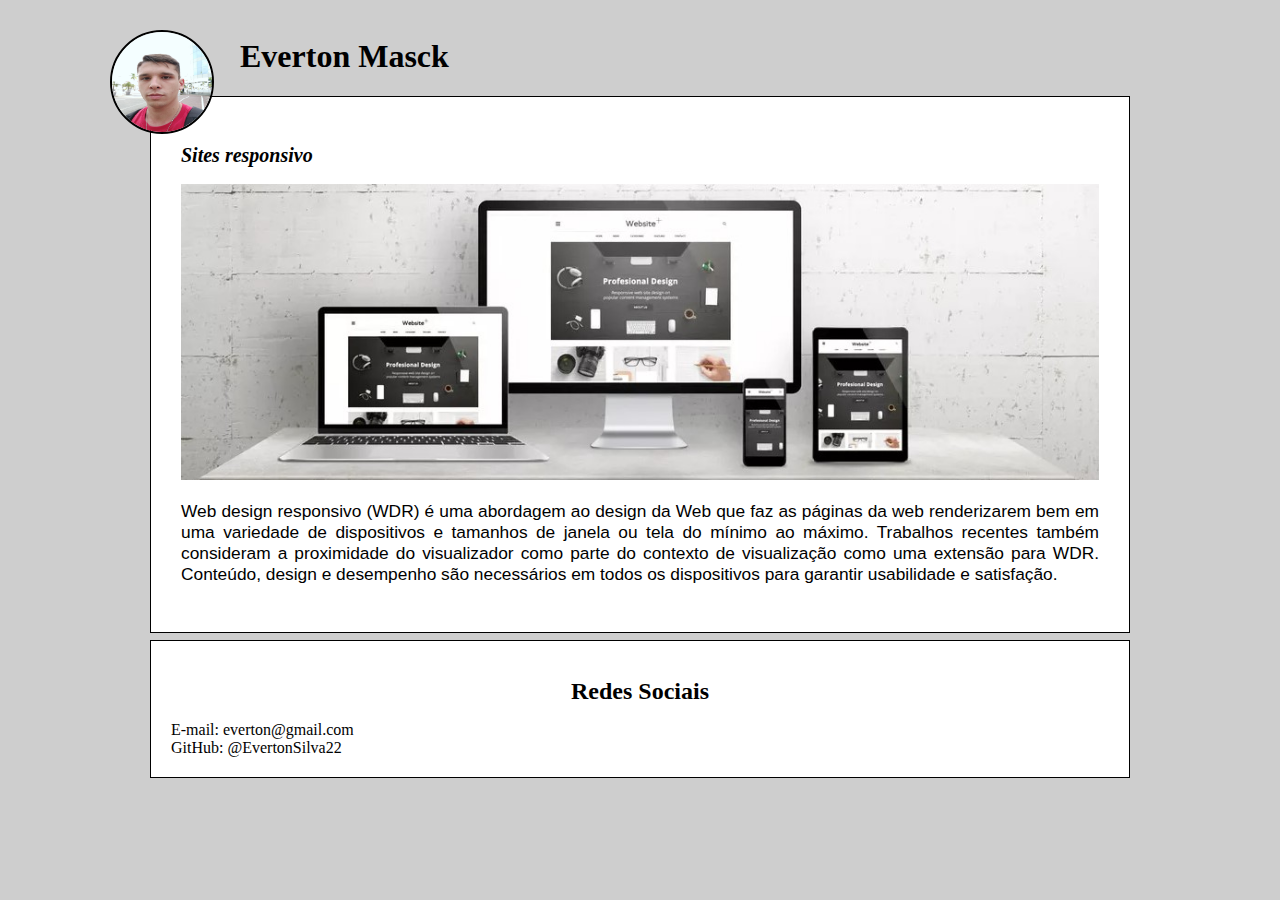
<file: Primeiro projeto/Index.html>
<!DOCTYPE html>
<html lang="en">
<head>
    <meta charset="UTF-8">
    <meta http-equiv="X-UA-Compatible" content="IE=edge">
    <meta name="viewport" content="width=device-width, initial-scale=1.0">
    <title>Everton</title>
    <link rel="stylesheet" href="estilo.css">
    <link rel="stylesheet" href="responsivo.min.css">
</head>
<body class="geral">
    <header>
        <img class="imagem-everton" src="Everton.jpg" alt="foto de Everton">
        <h1 id="title">Everton Masck</h1>
    </header>
    <section>
        <header>
           
        </header>
        <article class="conteudo">
            <header>
                <h2 class="post">Sites responsivo</h3>
            </header>
            <img class="responsivo" src="Responsivo.jpg" alt="site responsivo">
            <p>Web design responsivo (WDR) é uma abordagem ao design da Web que faz as páginas da web renderizarem bem em uma variedade de dispositivos e tamanhos de janela ou tela do mínimo ao máximo. Trabalhos recentes também consideram a proximidade do visualizador como parte do contexto de visualização como uma extensão para WDR. Conteúdo, design e desempenho são necessários em todos os dispositivos para garantir usabilidade e satisfação.</p>
        </article>
    </section>
    <footer class="rodape">
        <ul>
            <h1>Redes Sociais</h1>
            <li>
                <a href="mailto:alvesevertonx@gmail.com">E-mail: everton@gmail.com</a>
            </li>    
            <li>
                <a href="https://github.com/EvertonSilva22" target="blank">GitHub: @EvertonSilva22</a>
            </li>
        </ul>
    </footer>
</body>
</html>
</file>
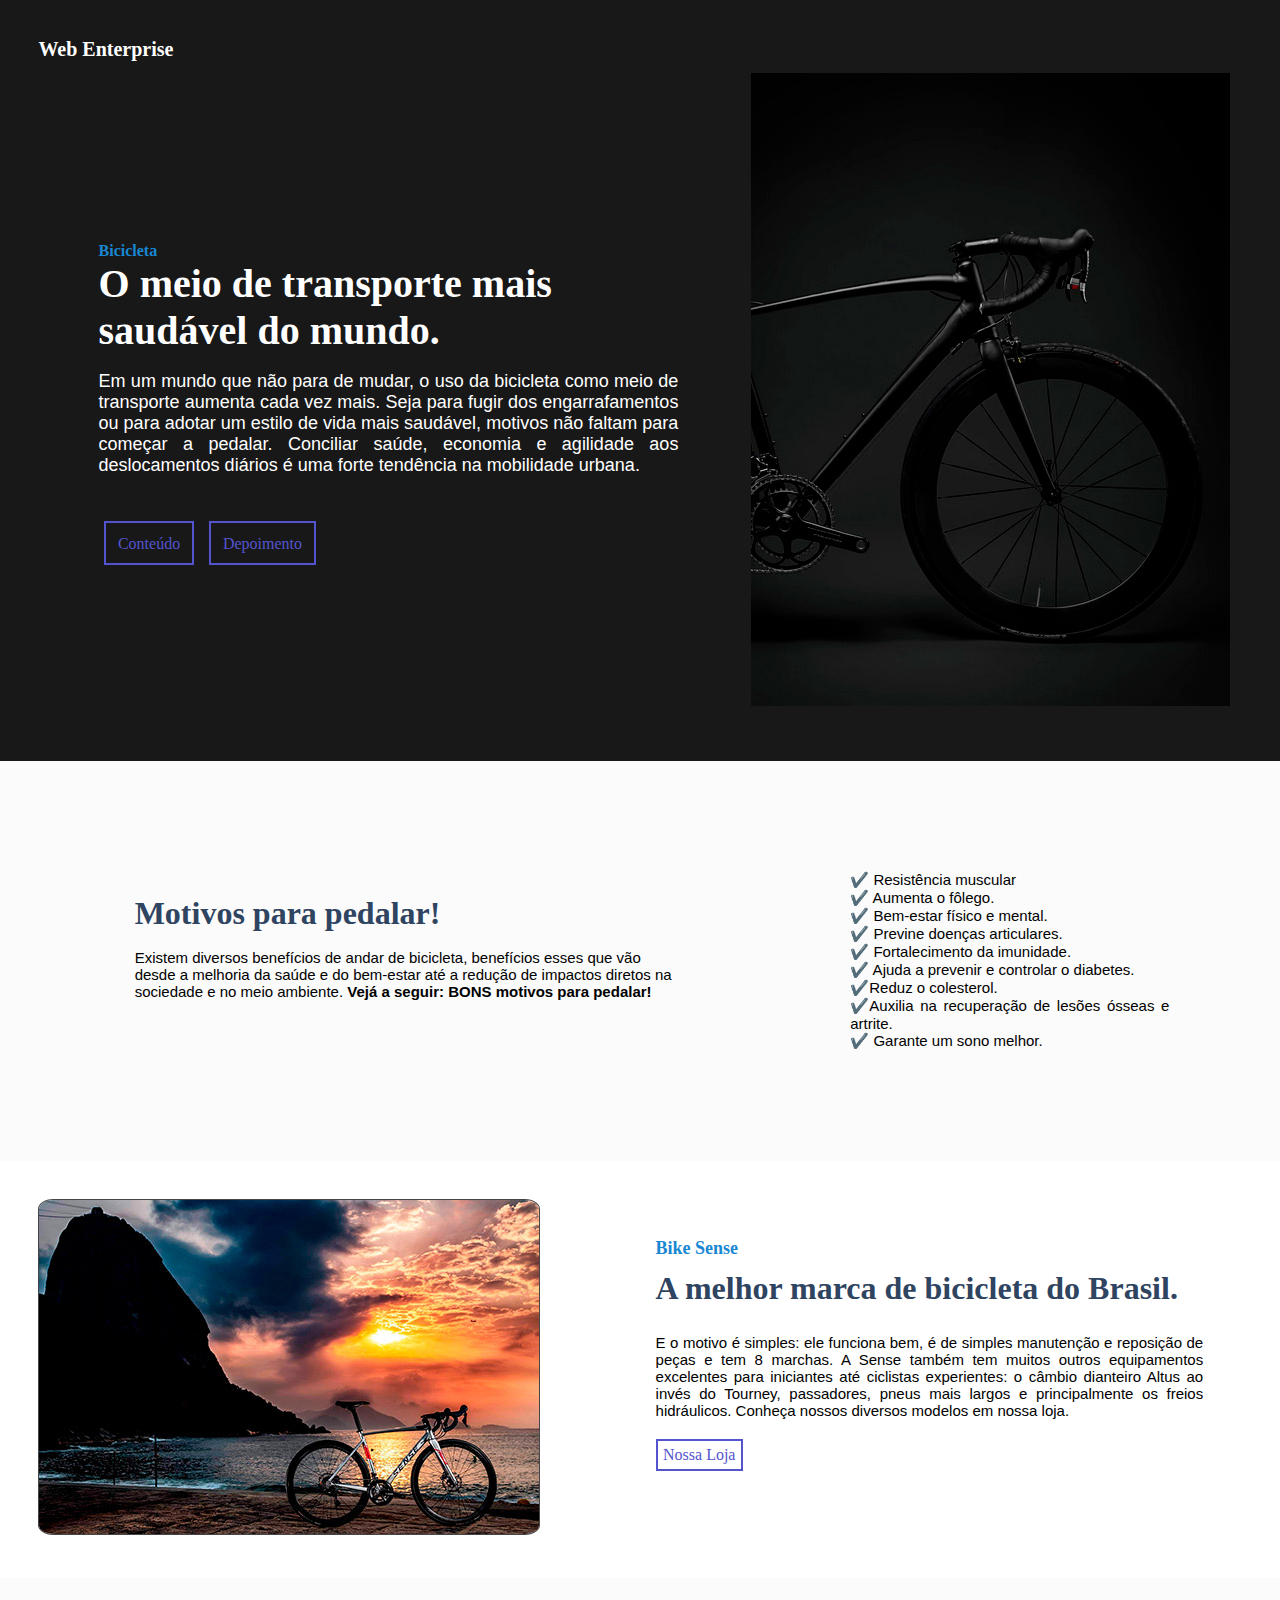
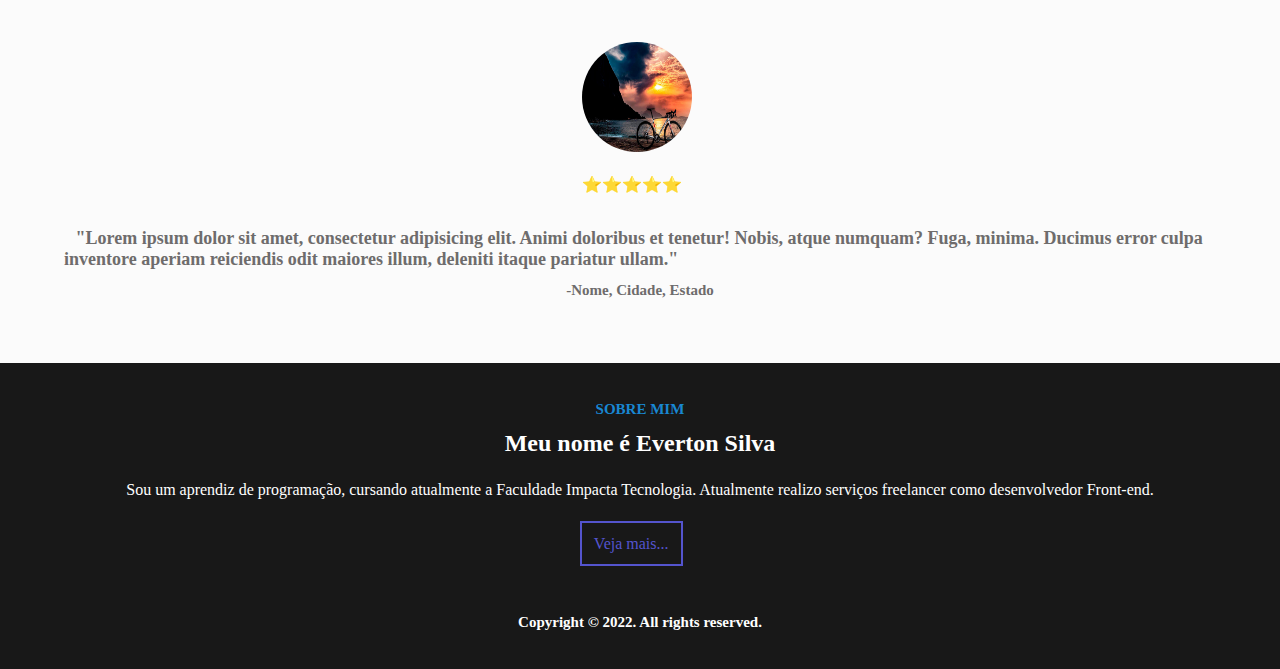
<file: Segundo projeto/Index.html>
<!DOCTYPE html>
<html lang="pt-br">
<head>
    <meta charset="UTF-8">
    <meta http-equiv="X-UA-Compatible" content="IE=edge">
    <meta name="viewport" content="width=device-width, initial-scale=1.0">
    <link rel="stylesheet" href="Estilo.css"> 
    <link rel="stylesheet" href="responsivo.min.css"> 
    <title>Landing Page</title>
</head>
<body class="geral">
    <header>
        <h2>Web Enterprise</h2>
        <section class="cabecalho">
            <div class="primeira-sessao">
                <strong>Bicicleta</strong>
                <h1>O meio de transporte mais saudável do mundo.</h1>
                <p>Em um mundo que não para de mudar, o uso da bicicleta como meio de transporte aumenta cada vez mais. Seja para fugir dos engarrafamentos ou para adotar um estilo de vida mais saudável, motivos não faltam para começar a pedalar. Conciliar saúde, economia e agilidade aos deslocamentos diários é uma forte tendência na mobilidade urbana.
                </p>
                <a href="#">Conteúdo</a>
                <a href="#">Depoimento</a>
            </div> 
            <div class="segunda-sessao">   
            <img src="img-Bike-01.jpg" alt="imagem de Bike">
            </div>
        </section>    
    </header>
    <main>
        <section class="conteudo">   
            <div class="terceira-sessao">
            <h3>Motivos para pedalar!</h3>
            <p>Existem diversos benefícios de andar de bicicleta, benefícios esses que vão desde a melhoria da saúde e do bem-estar até a redução de impactos diretos na sociedade e no meio ambiente.<strong> Vejá a seguir: BONS motivos para pedalar!</strong><br></p>
            </div>
            <div class="quarta-sessao">
                <p>✔️ Resistência muscular</p>
                <p>✔️ Aumenta o fôlego.</p>
                <p>✔️ Bem-estar físico e mental.</p>
                <p>✔️ Previne doenças articulares.</p>
                <p>✔️ Fortalecimento da imunidade.</p>
                <p>✔️ Ajuda a prevenir e controlar o diabetes.</p>
                <p>✔️Reduz o colesterol.</p>
                <p>✔️Auxilia na recuperação de lesões ósseas e artrite.</p>
                <p>✔️ Garante um sono melhor.</p>
            </div>
        </section> 
        <section class="conteudo-dois">    
            <div class="quinta-sessao">
                <img src="img-Bike-02.jpg" alt="Foto Bike com paisagem de fundo.">
            </div> 
            <div class="ultima-sessao">
            <strong>Bike Sense</strong>
            <h3>A melhor marca de bicicleta do Brasil.</h3>
            <p>E o motivo é simples: ele funciona bem, é de simples manutenção e reposição de peças e tem 8 marchas. A Sense também tem muitos outros equipamentos excelentes para iniciantes até ciclistas experientes: o câmbio dianteiro Altus ao invés do Tourney, passadores, pneus mais largos e principalmente os freios hidráulicos. Conheça nossos diversos modelos em nossa loja.</p>
            <a href="#">Nossa Loja</a>
            </div>
        </section>    
        <section class="depoimento">
            <img src="img-Bike-02.jpg" alt="Foto de Wellington">
            <div class="votos">⭐⭐⭐⭐⭐</div>
            <strong>"Lorem ipsum dolor sit amet, consectetur adipisicing elit. Animi doloribus et tenetur! Nobis, atque numquam? Fuga, minima. Ducimus error culpa inventore aperiam reiciendis odit maiores illum, deleniti itaque pariatur ullam."</strong>
            <h3>-Nome, Cidade, Estado</h3>
        </section>
        <footer class="rodape">
            <h3>SOBRE MIM</h3>
            <h2>Meu nome é Everton Silva</h2>
            <p>Sou um aprendiz de programação, cursando atualmente a Faculdade Impacta Tecnologia. Atualmente realizo serviços freelancer como desenvolvedor Front-end.</p>
            <a href="#">Veja mais...</a>
            <h4>Copyright &copy; 2022. All rights reserved.</h4>
        </footer>    
           
    </main>
</body>
</html>
</file>
<file: Primeiro projeto/estilo.css>
@charset "utf-8";
body{
    background-color: rgba(128, 128, 128, 0.39);
    width: 1000px;
    margin: auto;
}

#title{
    font-family: initial;
    margin-left: 100px;
    margin-top: -100px;
}
/*** Conteudo ***/
.conteudo p{
    font-family: Arial, Helvetica, sans-serif;
    font-size: 13pt;
    text-align: justify;
}
.post{
    font-size: 20px;
    font-style: italic;
    font-family: cursive;
}
.conteudo{
    background-color: white;
    padding: 10px;
    border: 0.3px solid black;
    margin: 10px;
    margin-bottom: -3px;
    padding: 3%;
}
.imagem-everton{
    margin-left: -30px;
    width: 100px;
    height: 100px;
    border: solid 2px black;
    border-radius: 50%;
    margin-top: 3%;
}
.responsivo{
    width: 100%;
}
/*** Rodape ***/
li a{
    text-decoration: none;
    color: black;
    
}
ul{
    list-style-type: none;
    background-color: white;
    border: solid black 0.3px;
    margin: 10px;
    padding: 2%;
}
.rodape h1{
    font-family: cursive;
    font-size: 18pt;
    text-align: center;
}
</file>
<file: Segundo projeto/Estilo.css>
@charset "utf-8";
* {
    margin: 0px;
    padding: 0px;
}
/*** cabeçalho***/
header{
    background-color:rgba(0, 0, 0, 0.904);
    padding: 3%;
    
}
.cabecalho{
    display: flex;
    width: 100%;
}
.primeira-sessao{
    padding: 5%;
    float: left;
    padding-top: 15%;
    
}
.primeira-sessao p{
    text-align: justify;
}
.segunda-sessao{
    padding: 1%;
    float: right;
   
}
h2{
    color: white;
    font-family: cursive;
    font-size: 20px;
}
.cabecalho h1{
    color: white;
    font-size: 2.5em;
    padding-bottom: 3%;
}
.cabecalho p{
    color: white;
    font-family: Arial, Helvetica, sans-serif;
    font-size: 18px;
    padding-bottom: 10%;
}
.cabecalho strong{
    color: #1987d2;
    font-family: cursive;
}
.cabecalho a{
    color: #5454ce;
    text-decoration: none;
    border:  solid 2px #5454ce;
    padding: 2%;
    margin: 1%;
}
.cabecalho a:hover{
    color: white;
    background-color: #5454ce;
}
/***conteudo principal***/
.conteudo{
        display: flex;
        background-color: #fbfbfb;
        padding: 3%;
}
.conteudo h3{
    color: #2f4461;
    margin-bottom: 3%;
    font-size: 2em;
}
.terceira-sessao{
    padding: 5%;
    float: left;
    margin: 3%;
    width: 50%;
}
.terceira-sessao p{
    font-family: Arial, Helvetica, sans-serif;
    font-size: 15px;
}
.quarta-sessao{
    padding: 6%;
    float: right;
    
}
.quarta-sessao p{
    font-family: Arial, Helvetica, sans-serif;
    font-size: 15px;
    text-align: justify;
}

.conteudo-dois{
    display: flex;
}
.quinta-sessao{
    float: left;
    padding: 3%;
}
.quinta-sessao img{
    border: solid 1px rgba(0, 0, 0, 0.726);
    border-radius: 3%;
}
.ultima-sessao{
    padding: 3%;
    float: right;
    margin: 3%;
}
.ultima-sessao strong{
    color: #1987d2;
    font-family: cursive;
    font-size: 18px;
}
.ultima-sessao p{
    font-family: Arial, Helvetica, sans-serif;
    font-size: 15px;
    text-align: justify;
    margin-bottom: 5%;
}
.ultima-sessao h3{
    padding-top: 2%;
    color: #2f4461;
    margin-bottom: 3%;
    font-size: 2em;
    padding-bottom: 2%;

}
.ultima-sessao a{
    color: #5454ce;
    text-decoration: none;
    border:  solid 2px #5454ce;
    padding: 1%;
    
}
.ultima-sessao a:hover{
    color: white;
    background-color: #5454ce;
}
/*** Depoimento***/
.depoimento{
    padding: 5%;
    background-color: #fbfbfb;
}
.depoimento img{
    border-radius: 50%;
    width: 110px;
    height: 110px;
    display: block;
    margin-bottom: 2%;
    margin-left: 45%;
}
.votos {
    margin-left: 45%;
    margin-bottom: 3%;
}
.depoimento strong{
    font-family: cursive;
    font-size: 18px;
    text-align: center;
    margin: 1%;
    color: #6e6c6c;
    
}
.depoimento h3{
    margin-top: 1%;
    font-size: 15px;
    text-align: center;
    color: #6e6c6c;
}

/*** Rodapé ***/
footer{
    padding: 3%;
    background-color: rgba(0, 0, 0, 0.904);
}
.rodape h3{
    color: #1987d2;
    font-family: cursive;
    text-align: center;
    font-size: 15px;
    margin-bottom: 1%;
}
.rodape h2{
    color: white;
    font-size: 1.5em;
    text-align: center;
    margin-bottom: 2%;
}
.rodape p{
    color: white;
    margin-bottom: 3%;
    text-align: center;
}
.rodape a{
    color: #5454ce;
    text-decoration: none;
    border:  solid 2px #5454ce;
    padding: 1%;
    margin-left: 45%;
    margin-bottom: 1%;
}
.rodape a:hover{
    color: white;
    background-color: #5454ce;
}
.rodape h4{
    margin-top: 5%;
    color: white;
    font-size: 15px;
    text-align: center;
}
</file>
<file: Primeiro projeto/responsivo.min.css>
@media only screen and (max-width:1200px){
    .geral {
        width: 100%;
    }

}
@media only screen and (max-width:990px){
    .geral {
        width: 90%;
    }

}
@media only screen and (max-width:770px){
    .geral {
        width: 80%;
    }

}
@media only screen and (max-width:570px){
    .geral {
        width: 80%;
    }
    .post{
        font-size: 20px;
        font-style: italic;
        font-family: cursive;
        text-align: center;
    }
    .conteudo p{
        font-family: Arial, Helvetica, sans-serif;
        font-size: 16pt;
        text-align: justify;
    }


}
</file>
<file: Segundo projeto/responsivo.min.css>
@media only screen and (max-width:1200px){
  

}
@media only screen and (max-width:990px){
   

}
@media only screen and (max-width:770px){
    .primeira-sessao{
        width: 50%;
        
    }
    .primeira-sessao p{
        font-size: 18px;
        text-align: justify;
    }
    .segunda-sessao{
        width: 50%;
    }
    .segunda-sessao img{
        width: 100%;
        margin-top: 40%;
    }
    .terceira-sessao{
        width: 50%;
    }
    .terceira-sessao p{
        text-align: justify;
        font-size: 16px;
        
    }
    .quarta-sessao{
        width: 50%;
    }
    .quarta-sessao p{
        text-align: justify;
    }
    .quinta-sessao{
        width: 50%;
    }
    .quinta-sessao img{
        margin-top: 30%;
        width: 100%;
    }
    .ultima-sessao{
        width: 50%;
    }
    .ultima-sessao p{
        text-align: justify;
    }
    .depoimento img{
        margin-left: 42%;
    }
    .votos{
        margin-left: 42%;
    }
    .rodape a{
        margin-left: 42%;
    }

}
@media only screen and (max-width:570px){
    /*** cabeçalho ***/
    

    .primeira-sessao{
        width: 100%;
        margin-right: -20%;
        
        
    }
     .primeira-sessao p{
        margin-top: 120%;
        text-align: justify;
     }
     .segunda-sessao{
         width: 30%;
     }    
     .segunda-sessao img{
        width: 200%;
        margin-left: -220%;
        margin-top: 240%;
        margin-bottom: 12%;
         
     }
     .cabecalho a{
        color: #5454ce;
        text-decoration: none;
        border:  solid 2px #5454ce;
        padding: 2%;
        margin: 1%;
        margin-left: 10%;
        
        
    }
    /***conteudo principal***/
    .terceira-sessao{
        width: 80%;
        
    }
    .terceira-sessao h3{
        text-align: center;
    }
    .terceira-sessao p{
        text-align: justify;
    }
    
    .quarta-sessao{
        margin-top: 50%;
        width: 90%;
        margin-left: -90%;
        
        
    }
    .quarta-sessao p{
        
        text-align: justify;

    }
    .quinta-sessao{
        width: 100%;
    }
    .quinta-sessao img{
        margin-top: 0%;
        width: 100%;
        margin-left: 3%;
        
    }
    .ultima-sessao{
        margin-top: 80%;
        width: 100%;
        margin-left: -90%;
        
    }
    .depoimento img{
        border-radius: 50%;
        width: 110px;
        height: 110px;
        display: block;
        margin-bottom: 2%;
        margin-left: 38%;
    }
    .votos {
        margin-left: 38%;
        margin-bottom: 3%;
    }
    /*** Rodapé ***/
    .rodape a{
        color: #5454ce;
        text-decoration: none;
        border:  solid 2px #5454ce;
        padding: 1%;
        margin-left: 38%;
    }
    
    }
    @media only screen and (max-width:450px){
        /*** cabeçalho ***/
        
    
        .primeira-sessao{
            width: 100%;
            margin-right: -20%;
            
            
        }
         .primeira-sessao p{
            margin-top: 120%;
            text-align: justify;
         }
         .segunda-sessao{
             width: 30%;
         }    
         .segunda-sessao img{
            width: 200%;
            margin-left: -220%;
            margin-top: 280%;
            margin-bottom: 12%;
             
         }
         .cabecalho a{
            color: #5454ce;
            text-decoration: none;
            border:  solid 2px #5454ce;
            padding: 2%;
            margin: 1%;
            margin-left: 10%;
            
            
        }
        /***conteudo principal***/
        .terceira-sessao{
            width: 80%;
            
        }
        .terceira-sessao h3{
            text-align: center;
        }
        .terceira-sessao p{
            text-align: justify;
        }
        
        .quarta-sessao{
            margin-top: 70%;
            width: 90%;
            margin-left: -90%;
            
            
        }
        .quarta-sessao p{
            
            text-align: justify;
    
        }
        .quinta-sessao{
            width: 100%;
        }
        .quinta-sessao img{
            margin-top: 0%;
            width: 100%;
            margin-left: 3%;
            
        }
        .ultima-sessao{
            margin-top: 80%;
            width: 100%;
            margin-left: -90%;
            
        }
        .depoimento img{
            border-radius: 50%;
            width: 110px;
            height: 110px;
            display: block;
            margin-bottom: 2%;
            margin-left: 38%;
        }
        .votos {
            margin-left: 38%;
            margin-bottom: 3%;
        }
        /*** Rodapé ***/
        .rodape a{
            color: #5454ce;
            text-decoration: none;
            border:  solid 2px #5454ce;
            padding: 1%;
            margin-left: 38%;
        }
        
        }
    
    @media only screen and (max-width:390px){
        /*** cabeçalho ***/
    .primeira-sessao{
        max-width: 100%;
        display: block;
        
    }
     
     .segunda-sessao{
         max-width: 50%;
         display: block;
     }    
     .segunda-sessao img{
         width: 260%;
         margin-top: 310%;
     }
     .cabecalho{
         width: 100%;
     }
     .cabecalho a{
        color: #5454ce;
        text-decoration: none;
        border:  solid 2px #5454ce;
        margin-left: 8%;
        
    }
    /***conteudo principal***/
    .terceira-sessao{
        width: 80%;
        
        
    }
    
    .terceira-sessao p{
        text-align: justify;
        
    }
    .quarta-sessao{
        margin-top: 100%;
        width: 100%;
        display: block;
        

    }
    .quarta-sessao p{
        text-align: justify;
        
    }
    .quinta-sessao{
        display: block;
    }
    .quinta-sessao img{
        margin-top: -2%;
        width: 100%;
        margin-left: 3%;
    }
    .ultima-sessao{
        margin-top: 60%;
        width: 100%;
        
    }
    
    .depoimento img{
        border-radius: 50%;
        width: 110px;
        height: 110px;
        display: block;
        margin-bottom: 2%;
        margin-left: 35%;
    }
    .votos {
        margin-left: 35%;
        margin-bottom: 3%;
    }
    /*** Rodapé ***/
    .rodape a{
        color: #5454ce;
        text-decoration: none;
        border:  solid 2px #5454ce;
        padding: 1%;
        margin-left: 35%;
    }
    
    @media only screen and (max-width:340px){
        /*** cabeçalho ***/
    .primeira-sessao{
        max-width: 100%;
        display: block;
        
    }
     
     .segunda-sessao{
         max-width: 50%;
         display: block;
     }    
     .segunda-sessao img{
         width: 260%;
         margin-top: 350%;
         
     }
     .cabecalho a{
        color: #5454ce;
        text-decoration: none;
        border:  solid 2px #5454ce;
        padding: 1%;
        margin: 1%;
        
    }
    /***conteudo principal***/
    .terceira-sessao{
        width: 85%;
        
        
    }
    
    .terceira-sessao p{
        text-align: justify;
    }
    .quarta-sessao{
        margin-top: 100%;
        width: 95%;
        display: block;
        

    }
    .quarta-sessao p{
        text-align: justify;
        
    }
    .quinta-sessao{
        display: block;
    }
    .quinta-sessao img{
        margin-top: -2%;
        width: 100%;
        margin-left: 3%;
    }
    .ultima-sessao{
        margin-top: 60%;
        width: 100%;
        
    }
    
    .depoimento img{
        border-radius: 50%;
        width: 110px;
        height: 110px;
        display: block;
        margin-bottom: 2%;
        margin-left: 35%;
    }
    .votos {
        margin-left: 35%;
        margin-bottom: 3%;
    }
    /*** Rodapé ***/
    .rodape a{
        color: #5454ce;
        text-decoration: none;
        border:  solid 2px #5454ce;
        padding: 1%;
        margin-left: 35%;
    }
   
   }   
}
</file>
